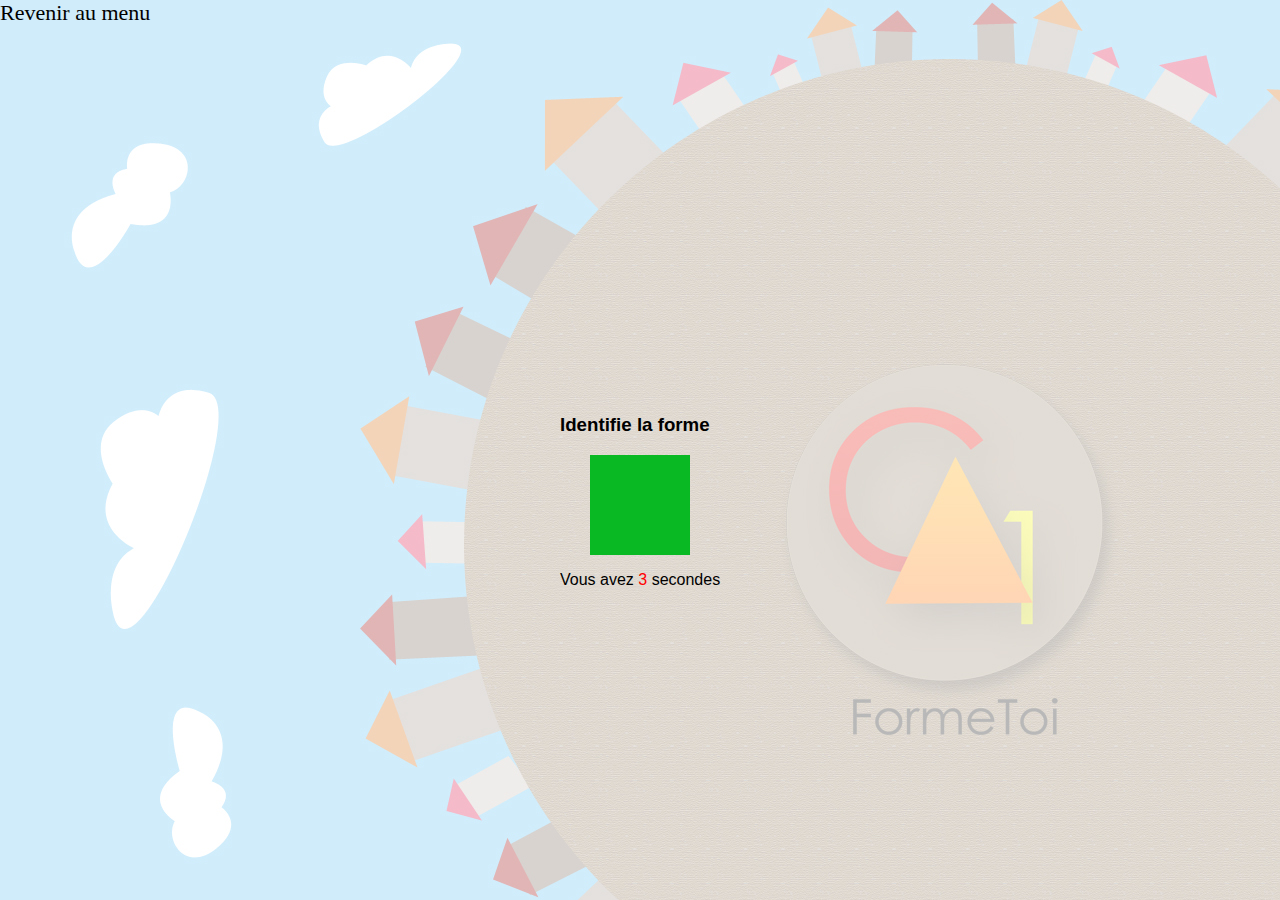
<file: formetoi/index.html>
<!DOCTYPE html>
<html lang="fr">
  <head>
    <meta charset="utf-8">
    <title>FormeToi</title>
    <link rel="stylesheet" href="css/style.css">
    <script language="JavaScript" src="js/jQuery2.js"></script>
    <script language="JavaScript" src="js/jquery-1.8.3.js"></script>
    <script language="JavaScript" src="js/jquery-ui.js"></script>
    <script language="JavaScript" src="js/jquery-ui-touch.js"></script>
    <script language="JavaScript" src="js/drag.js"></script>
    <script language="JavaScript" src="js/script.js"></script>
    <script type="text/javascript">
    </script>
  </head>
  <body>
    
<a href="../quete/index.html" id="menu">Revenir au menu</a>
<div class="etape1">
<div class="forme">
<h3>Identifie la forme</h3>
</div>
<div class="chrono">
</div>
</div>

<div class="etape2">
  
</div>
<img id="maitrise" src="img/badgeBoisForme.png"/>
<div class="drop">
  <p>Glisse les formes dans ce cercle !</p>
</div>

  </body>
</html>
</file>
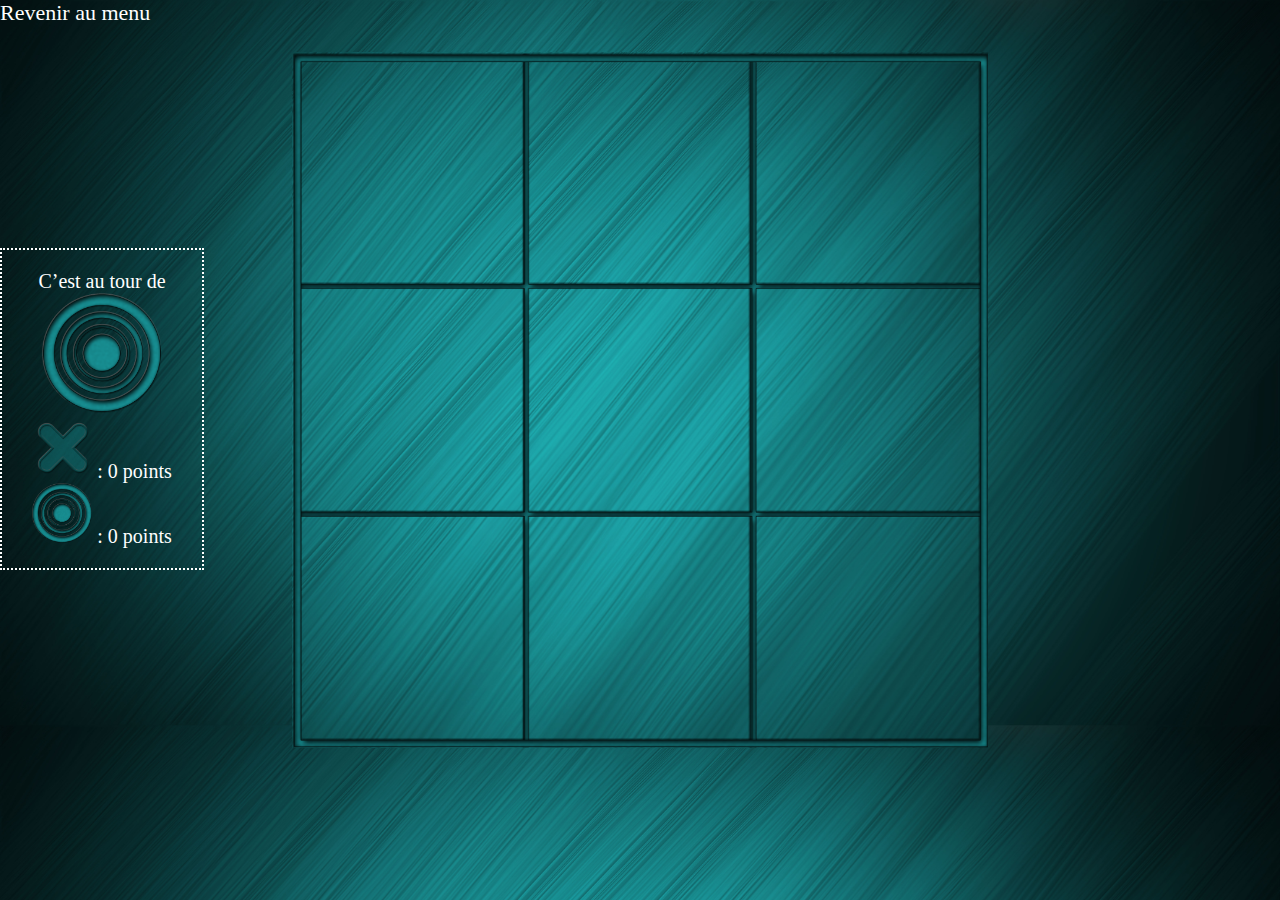
<file: morpion/index.html>
<!DOCTYPE html PUBLIC "-//W3C//DTD XHTML 1.1//EN"
      "http://www.w3.org/TR/xhtml11/DTD/xhtml11.dtd">
<html xmlns="http://www.w3.org/1999/xhtml">
	<head>

		  <meta http-equiv="content-type" content="text/html; charset=UTF-8" />
		  <meta name="author" content="Morpion" />
		  <meta name="description" content="Morpion" />
		<script language="JavaScript" type="text/javascript" src="jquery.js"></script>
		<script language="JavaScript" type="text/javascript" src="jquery-fade.js"></script>
    	<script language="JavaScript" src="jquery-1.8.3.js"></script>
    	<script language="JavaScript" src="jquery-ui.js"></script>
		<script language="JavaScript" src="ctrlMorpion.js" type="text/javascript"></script>
		<script language="JavaScript" src="viewMorpion.js" type="text/javascript"></script>
		<script language="JavaScript" src="Morpion.js" type="text/javascript"></script>
		
		<link rel="stylesheet" type="text/css" href="style.css"/>
		<title>ITAC Morpion</title>
	</head>
	<body>
		<a href="../Interface/index.html" id="menu">Revenir au menu</a>
		<table>
			<tr>
				<td id="lgn0col0" onclick="ctrl_morpion(0,0,tt_morpion);" background="images/1.jpg" class="animated" class="fadeOut"></td>
				<td id="lgn0col1" onclick="ctrl_morpion(0,1,tt_morpion);" background="images/2.jpg" class="animated" class="fadeOut"></td>
				<td id="lgn0col2" onclick="ctrl_morpion(0,2,tt_morpion);" background="images/3.jpg" class="animated" class="fadeOut"></td>
			</tr>
			<tr>
				<td id="lgn1col0" onclick="ctrl_morpion(1,0,tt_morpion);" background="images/4.jpg" class="animated" class="fadeOut"></td>
				<td id="lgn1col1" onclick="ctrl_morpion(1,1,tt_morpion);" background="images/5.jpg" class="animated" class="fadeOut"></td>
				<td id="lgn1col2" onclick="ctrl_morpion(1,2,tt_morpion);" background="images/6.jpg" class="animated" class="fadeOut"></td>
			</tr>
			<tr>
				<td id="lgn2col0" onclick="ctrl_morpion(2,0,tt_morpion);" background="images/7.jpg" class="animated" class="fadeOut"></td>
				<td id="lgn2col1" onclick="ctrl_morpion(2,1,tt_morpion);" background="images/8.jpg" class="animated" class="fadeOut"></td>
				<td id="lgn2col2" onclick="ctrl_morpion(2,2,tt_morpion);" background="images/9.jpg" class="animated" class="fadeOut"></td>
			</tr>
		</table>
		<div id="info">
			<p><center>
				C&rsquo;est au tour de <span id="joueur"> <img src="rond.png" width="60%" /> </span><br />
				<img src="croix.png" width="30%" /> : <span id="scorecroix"> 0 </span> points <br />
				<img src="rond.png" width="30%" /> : <span id="scorerond"> 0</span> points
			</p></center>
		</div>
		<div class="clr"></div>
		<div id="gain"></div> 
	</body>
</html>
</file>
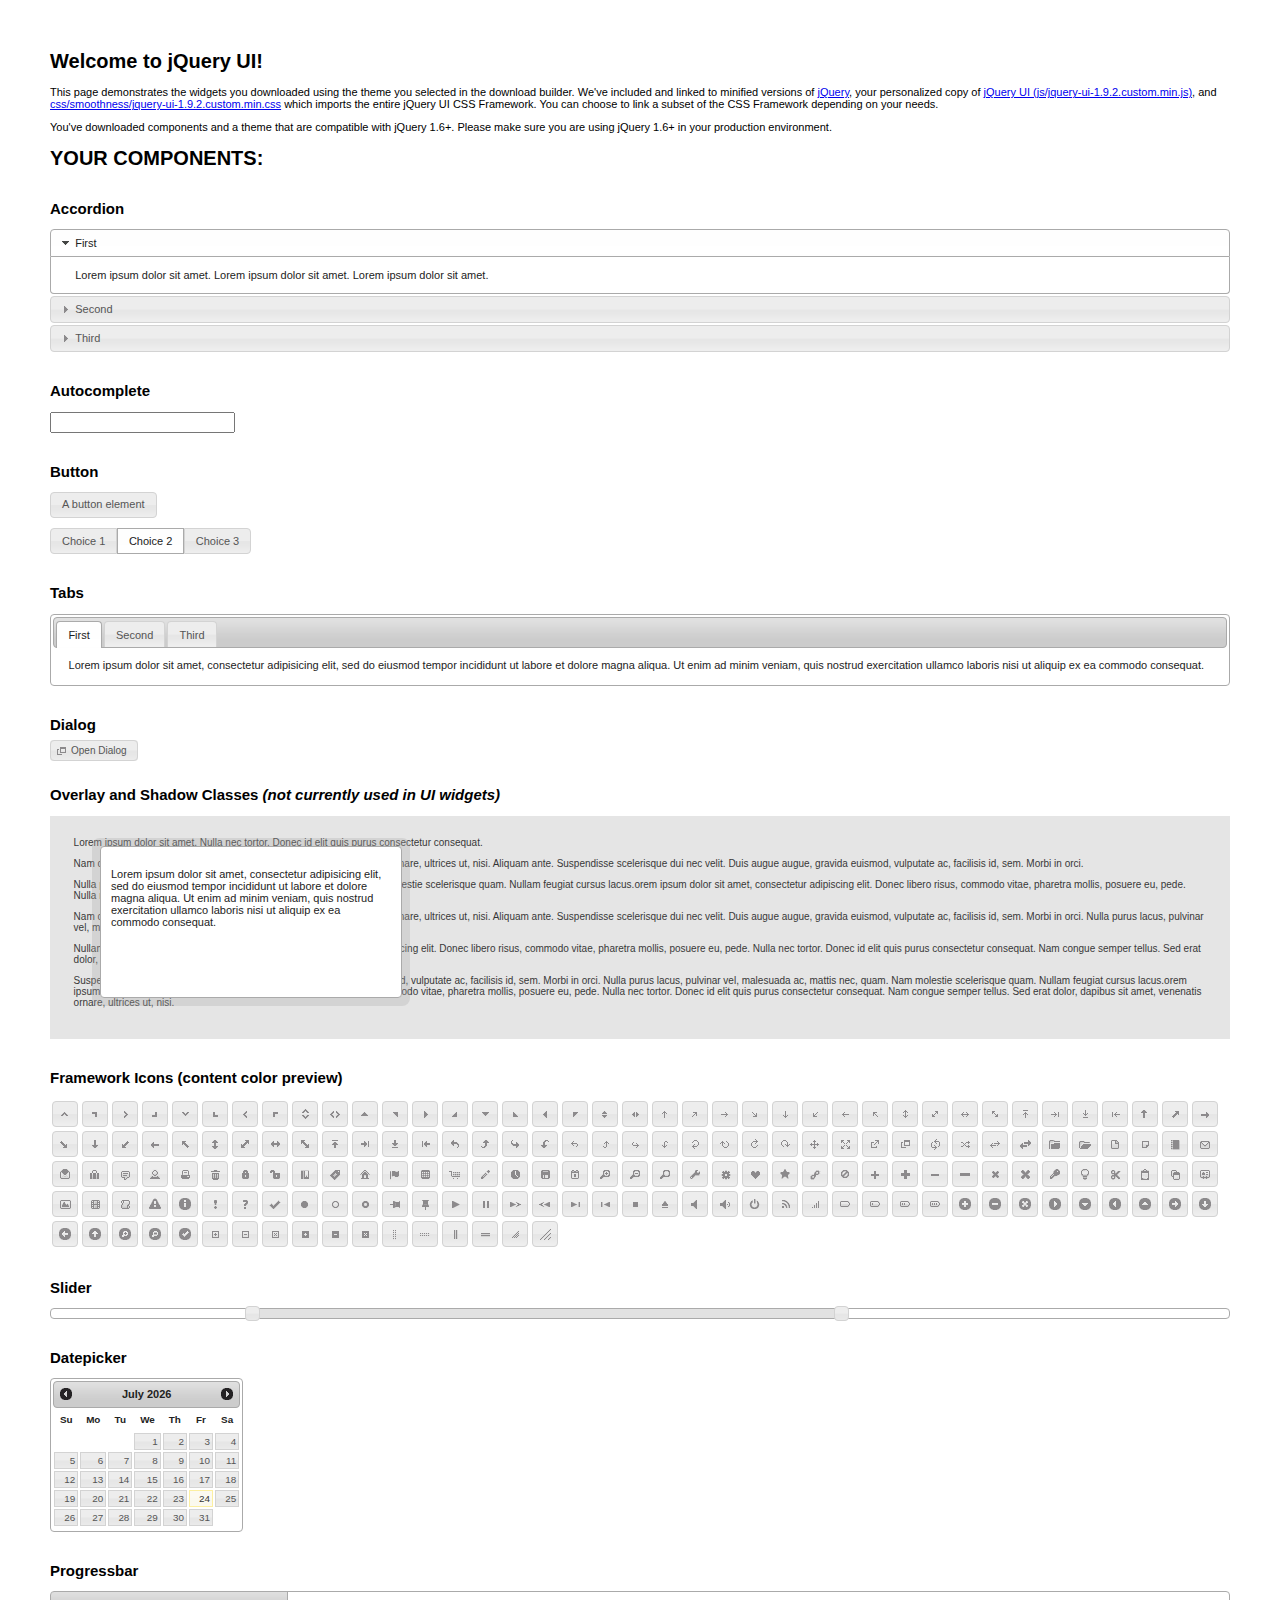
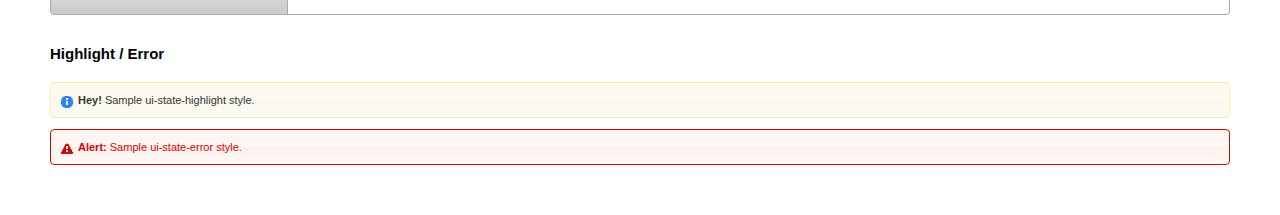
<file: Cartes/jQueryUI/index.html>
<!doctype html>
<html lang="us">
<head>
	<meta charset="utf-8">
	<title>jQuery UI Example Page</title>
	<link href="css/smoothness/jquery-ui-1.9.2.custom.css" rel="stylesheet">
	<script src="js/jquery-1.8.3.js"></script>
	<script src="js/jquery-ui-1.9.2.custom.js"></script>
	<script>
	$(function() {
		
		$( "#accordion" ).accordion();
		

		
		var availableTags = [
			"ActionScript",
			"AppleScript",
			"Asp",
			"BASIC",
			"C",
			"C++",
			"Clojure",
			"COBOL",
			"ColdFusion",
			"Erlang",
			"Fortran",
			"Groovy",
			"Haskell",
			"Java",
			"JavaScript",
			"Lisp",
			"Perl",
			"PHP",
			"Python",
			"Ruby",
			"Scala",
			"Scheme"
		];
		$( "#autocomplete" ).autocomplete({
			source: availableTags
		});
		

		
		$( "#button" ).button();
		$( "#radioset" ).buttonset();
		

		
		$( "#tabs" ).tabs();
		

		
		$( "#dialog" ).dialog({
			autoOpen: false,
			width: 400,
			buttons: [
				{
					text: "Ok",
					click: function() {
						$( this ).dialog( "close" );
					}
				},
				{
					text: "Cancel",
					click: function() {
						$( this ).dialog( "close" );
					}
				}
			]
		});

		// Link to open the dialog
		$( "#dialog-link" ).click(function( event ) {
			$( "#dialog" ).dialog( "open" );
			event.preventDefault();
		});
		

		
		$( "#datepicker" ).datepicker({
			inline: true
		});
		

		
		$( "#slider" ).slider({
			range: true,
			values: [ 17, 67 ]
		});
		

		
		$( "#progressbar" ).progressbar({
			value: 20
		});
		

		// Hover states on the static widgets
		$( "#dialog-link, #icons li" ).hover(
			function() {
				$( this ).addClass( "ui-state-hover" );
			},
			function() {
				$( this ).removeClass( "ui-state-hover" );
			}
		);
	});
	</script>
	<style>
	body{
		font: 62.5% "Trebuchet MS", sans-serif;
		margin: 50px;
	}
	.demoHeaders {
		margin-top: 2em;
	}
	#dialog-link {
		padding: .4em 1em .4em 20px;
		text-decoration: none;
		position: relative;
	}
	#dialog-link span.ui-icon {
		margin: 0 5px 0 0;
		position: absolute;
		left: .2em;
		top: 50%;
		margin-top: -8px;
	}
	#icons {
		margin: 0;
		padding: 0;
	}
	#icons li {
		margin: 2px;
		position: relative;
		padding: 4px 0;
		cursor: pointer;
		float: left;
		list-style: none;
	}
	#icons span.ui-icon {
		float: left;
		margin: 0 4px;
	}
	</style>
</head>
<body>

<h1>Welcome to jQuery UI!</h1>

<div class="ui-widget">
	<p>This page demonstrates the widgets you downloaded using the theme you selected in the download builder. We've included and linked to minified versions of <a href="js/jquery-1.8.3.js">jQuery</a>, your personalized copy of <a href="js/jquery-ui-1.9.2.custom.min.js">jQuery UI (js/jquery-ui-1.9.2.custom.min.js)</a>, and <a href="css/smoothness/jquery-ui-1.9.2.custom.min.css">css/smoothness/jquery-ui-1.9.2.custom.min.css</a> which imports the entire jQuery UI CSS Framework. You can choose to link a subset of the CSS Framework depending on your needs. </p>
	<p>You've downloaded components and a theme that are compatible with jQuery 1.6+. Please make sure you are using jQuery 1.6+ in your production environment.</p>
</div>

<h1>YOUR COMPONENTS:</h1>


<!-- Accordion -->
<h2 class="demoHeaders">Accordion</h2>
<div id="accordion">
	<h3>First</h3>
	<div>Lorem ipsum dolor sit amet. Lorem ipsum dolor sit amet. Lorem ipsum dolor sit amet.</div>
	<h3>Second</h3>
	<div>Phasellus mattis tincidunt nibh.</div>
	<h3>Third</h3>
	<div>Nam dui erat, auctor a, dignissim quis.</div>
</div>



<!-- Autocomplete -->
<h2 class="demoHeaders">Autocomplete</h2>
<div>
	<input id="autocomplete" title="type &quot;a&quot;">
</div>



<!-- Button -->
<h2 class="demoHeaders">Button</h2>
<button id="button">A button element</button>
<form style="margin-top: 1em;">
	<div id="radioset">
		<input type="radio" id="radio1" name="radio"><label for="radio1">Choice 1</label>
		<input type="radio" id="radio2" name="radio" checked="checked"><label for="radio2">Choice 2</label>
		<input type="radio" id="radio3" name="radio"><label for="radio3">Choice 3</label>
	</div>
</form>



<!-- Tabs -->
<h2 class="demoHeaders">Tabs</h2>
<div id="tabs">
	<ul>
		<li><a href="#tabs-1">First</a></li>
		<li><a href="#tabs-2">Second</a></li>
		<li><a href="#tabs-3">Third</a></li>
	</ul>
	<div id="tabs-1">Lorem ipsum dolor sit amet, consectetur adipisicing elit, sed do eiusmod tempor incididunt ut labore et dolore magna aliqua. Ut enim ad minim veniam, quis nostrud exercitation ullamco laboris nisi ut aliquip ex ea commodo consequat.</div>
	<div id="tabs-2">Phasellus mattis tincidunt nibh. Cras orci urna, blandit id, pretium vel, aliquet ornare, felis. Maecenas scelerisque sem non nisl. Fusce sed lorem in enim dictum bibendum.</div>
	<div id="tabs-3">Nam dui erat, auctor a, dignissim quis, sollicitudin eu, felis. Pellentesque nisi urna, interdum eget, sagittis et, consequat vestibulum, lacus. Mauris porttitor ullamcorper augue.</div>
</div>



<!-- Dialog NOTE: Dialog is not generated by UI in this demo so it can be visually styled in themeroller-->
<h2 class="demoHeaders">Dialog</h2>
<p><a href="#" id="dialog-link" class="ui-state-default ui-corner-all"><span class="ui-icon ui-icon-newwin"></span>Open Dialog</a></p>

<h2 class="demoHeaders">Overlay and Shadow Classes <em>(not currently used in UI widgets)</em></h2>
<div style="position: relative; width: 96%; height: 200px; padding:1% 2%; overflow:hidden;" class="fakewindowcontain">
	<p>Lorem ipsum dolor sit amet,  Nulla nec tortor. Donec id elit quis purus consectetur consequat. </p><p>Nam congue semper tellus. Sed erat dolor, dapibus sit amet, venenatis ornare, ultrices ut, nisi. Aliquam ante. Suspendisse scelerisque dui nec velit. Duis augue augue, gravida euismod, vulputate ac, facilisis id, sem. Morbi in orci. </p><p>Nulla purus lacus, pulvinar vel, malesuada ac, mattis nec, quam. Nam molestie scelerisque quam. Nullam feugiat cursus lacus.orem ipsum dolor sit amet, consectetur adipiscing elit. Donec libero risus, commodo vitae, pharetra mollis, posuere eu, pede. Nulla nec tortor. Donec id elit quis purus consectetur consequat. </p><p>Nam congue semper tellus. Sed erat dolor, dapibus sit amet, venenatis ornare, ultrices ut, nisi. Aliquam ante. Suspendisse scelerisque dui nec velit. Duis augue augue, gravida euismod, vulputate ac, facilisis id, sem. Morbi in orci. Nulla purus lacus, pulvinar vel, malesuada ac, mattis nec, quam. Nam molestie scelerisque quam. </p><p>Nullam feugiat cursus lacus.orem ipsum dolor sit amet, consectetur adipiscing elit. Donec libero risus, commodo vitae, pharetra mollis, posuere eu, pede. Nulla nec tortor. Donec id elit quis purus consectetur consequat. Nam congue semper tellus. Sed erat dolor, dapibus sit amet, venenatis ornare, ultrices ut, nisi. Aliquam ante. </p><p>Suspendisse scelerisque dui nec velit. Duis augue augue, gravida euismod, vulputate ac, facilisis id, sem. Morbi in orci. Nulla purus lacus, pulvinar vel, malesuada ac, mattis nec, quam. Nam molestie scelerisque quam. Nullam feugiat cursus lacus.orem ipsum dolor sit amet, consectetur adipiscing elit. Donec libero risus, commodo vitae, pharetra mollis, posuere eu, pede. Nulla nec tortor. Donec id elit quis purus consectetur consequat. Nam congue semper tellus. Sed erat dolor, dapibus sit amet, venenatis ornare, ultrices ut, nisi. </p>

	<!-- ui-dialog -->
	<div class="ui-overlay"><div class="ui-widget-overlay"></div><div class="ui-widget-shadow ui-corner-all" style="width: 302px; height: 152px; position: absolute; left: 50px; top: 30px;"></div></div>
	<div style="position: absolute; width: 280px; height: 130px;left: 50px; top: 30px; padding: 10px;" class="ui-widget ui-widget-content ui-corner-all">
		<div class="ui-dialog-content ui-widget-content" style="background: none; border: 0;">
			<p>Lorem ipsum dolor sit amet, consectetur adipisicing elit, sed do eiusmod tempor incididunt ut labore et dolore magna aliqua. Ut enim ad minim veniam, quis nostrud exercitation ullamco laboris nisi ut aliquip ex ea commodo consequat.</p>
		</div>
	</div>

</div>

<!-- ui-dialog -->
<div id="dialog" title="Dialog Title">
	<p>Lorem ipsum dolor sit amet, consectetur adipisicing elit, sed do eiusmod tempor incididunt ut labore et dolore magna aliqua. Ut enim ad minim veniam, quis nostrud exercitation ullamco laboris nisi ut aliquip ex ea commodo consequat.</p>
</div>



<h2 class="demoHeaders">Framework Icons (content color preview)</h2>
<ul id="icons" class="ui-widget ui-helper-clearfix">
	<li class="ui-state-default ui-corner-all" title=".ui-icon-carat-1-n"><span class="ui-icon ui-icon-carat-1-n"></span></li>
	<li class="ui-state-default ui-corner-all" title=".ui-icon-carat-1-ne"><span class="ui-icon ui-icon-carat-1-ne"></span></li>
	<li class="ui-state-default ui-corner-all" title=".ui-icon-carat-1-e"><span class="ui-icon ui-icon-carat-1-e"></span></li>
	<li class="ui-state-default ui-corner-all" title=".ui-icon-carat-1-se"><span class="ui-icon ui-icon-carat-1-se"></span></li>
	<li class="ui-state-default ui-corner-all" title=".ui-icon-carat-1-s"><span class="ui-icon ui-icon-carat-1-s"></span></li>
	<li class="ui-state-default ui-corner-all" title=".ui-icon-carat-1-sw"><span class="ui-icon ui-icon-carat-1-sw"></span></li>
	<li class="ui-state-default ui-corner-all" title=".ui-icon-carat-1-w"><span class="ui-icon ui-icon-carat-1-w"></span></li>
	<li class="ui-state-default ui-corner-all" title=".ui-icon-carat-1-nw"><span class="ui-icon ui-icon-carat-1-nw"></span></li>
	<li class="ui-state-default ui-corner-all" title=".ui-icon-carat-2-n-s"><span class="ui-icon ui-icon-carat-2-n-s"></span></li>
	<li class="ui-state-default ui-corner-all" title=".ui-icon-carat-2-e-w"><span class="ui-icon ui-icon-carat-2-e-w"></span></li>
	<li class="ui-state-default ui-corner-all" title=".ui-icon-triangle-1-n"><span class="ui-icon ui-icon-triangle-1-n"></span></li>
	<li class="ui-state-default ui-corner-all" title=".ui-icon-triangle-1-ne"><span class="ui-icon ui-icon-triangle-1-ne"></span></li>
	<li class="ui-state-default ui-corner-all" title=".ui-icon-triangle-1-e"><span class="ui-icon ui-icon-triangle-1-e"></span></li>
	<li class="ui-state-default ui-corner-all" title=".ui-icon-triangle-1-se"><span class="ui-icon ui-icon-triangle-1-se"></span></li>
	<li class="ui-state-default ui-corner-all" title=".ui-icon-triangle-1-s"><span class="ui-icon ui-icon-triangle-1-s"></span></li>
	<li class="ui-state-default ui-corner-all" title=".ui-icon-triangle-1-sw"><span class="ui-icon ui-icon-triangle-1-sw"></span></li>
	<li class="ui-state-default ui-corner-all" title=".ui-icon-triangle-1-w"><span class="ui-icon ui-icon-triangle-1-w"></span></li>
	<li class="ui-state-default ui-corner-all" title=".ui-icon-triangle-1-nw"><span class="ui-icon ui-icon-triangle-1-nw"></span></li>
	<li class="ui-state-default ui-corner-all" title=".ui-icon-triangle-2-n-s"><span class="ui-icon ui-icon-triangle-2-n-s"></span></li>
	<li class="ui-state-default ui-corner-all" title=".ui-icon-triangle-2-e-w"><span class="ui-icon ui-icon-triangle-2-e-w"></span></li>
	<li class="ui-state-default ui-corner-all" title=".ui-icon-arrow-1-n"><span class="ui-icon ui-icon-arrow-1-n"></span></li>
	<li class="ui-state-default ui-corner-all" title=".ui-icon-arrow-1-ne"><span class="ui-icon ui-icon-arrow-1-ne"></span></li>
	<li class="ui-state-default ui-corner-all" title=".ui-icon-arrow-1-e"><span class="ui-icon ui-icon-arrow-1-e"></span></li>
	<li class="ui-state-default ui-corner-all" title=".ui-icon-arrow-1-se"><span class="ui-icon ui-icon-arrow-1-se"></span></li>
	<li class="ui-state-default ui-corner-all" title=".ui-icon-arrow-1-s"><span class="ui-icon ui-icon-arrow-1-s"></span></li>
	<li class="ui-state-default ui-corner-all" title=".ui-icon-arrow-1-sw"><span class="ui-icon ui-icon-arrow-1-sw"></span></li>
	<li class="ui-state-default ui-corner-all" title=".ui-icon-arrow-1-w"><span class="ui-icon ui-icon-arrow-1-w"></span></li>
	<li class="ui-state-default ui-corner-all" title=".ui-icon-arrow-1-nw"><span class="ui-icon ui-icon-arrow-1-nw"></span></li>
	<li class="ui-state-default ui-corner-all" title=".ui-icon-arrow-2-n-s"><span class="ui-icon ui-icon-arrow-2-n-s"></span></li>
	<li class="ui-state-default ui-corner-all" title=".ui-icon-arrow-2-ne-sw"><span class="ui-icon ui-icon-arrow-2-ne-sw"></span></li>
	<li class="ui-state-default ui-corner-all" title=".ui-icon-arrow-2-e-w"><span class="ui-icon ui-icon-arrow-2-e-w"></span></li>
	<li class="ui-state-default ui-corner-all" title=".ui-icon-arrow-2-se-nw"><span class="ui-icon ui-icon-arrow-2-se-nw"></span></li>
	<li class="ui-state-default ui-corner-all" title=".ui-icon-arrowstop-1-n"><span class="ui-icon ui-icon-arrowstop-1-n"></span></li>
	<li class="ui-state-default ui-corner-all" title=".ui-icon-arrowstop-1-e"><span class="ui-icon ui-icon-arrowstop-1-e"></span></li>
	<li class="ui-state-default ui-corner-all" title=".ui-icon-arrowstop-1-s"><span class="ui-icon ui-icon-arrowstop-1-s"></span></li>
	<li class="ui-state-default ui-corner-all" title=".ui-icon-arrowstop-1-w"><span class="ui-icon ui-icon-arrowstop-1-w"></span></li>
	<li class="ui-state-default ui-corner-all" title=".ui-icon-arrowthick-1-n"><span class="ui-icon ui-icon-arrowthick-1-n"></span></li>
	<li class="ui-state-default ui-corner-all" title=".ui-icon-arrowthick-1-ne"><span class="ui-icon ui-icon-arrowthick-1-ne"></span></li>
	<li class="ui-state-default ui-corner-all" title=".ui-icon-arrowthick-1-e"><span class="ui-icon ui-icon-arrowthick-1-e"></span></li>
	<li class="ui-state-default ui-corner-all" title=".ui-icon-arrowthick-1-se"><span class="ui-icon ui-icon-arrowthick-1-se"></span></li>
	<li class="ui-state-default ui-corner-all" title=".ui-icon-arrowthick-1-s"><span class="ui-icon ui-icon-arrowthick-1-s"></span></li>
	<li class="ui-state-default ui-corner-all" title=".ui-icon-arrowthick-1-sw"><span class="ui-icon ui-icon-arrowthick-1-sw"></span></li>
	<li class="ui-state-default ui-corner-all" title=".ui-icon-arrowthick-1-w"><span class="ui-icon ui-icon-arrowthick-1-w"></span></li>
	<li class="ui-state-default ui-corner-all" title=".ui-icon-arrowthick-1-nw"><span class="ui-icon ui-icon-arrowthick-1-nw"></span></li>
	<li class="ui-state-default ui-corner-all" title=".ui-icon-arrowthick-2-n-s"><span class="ui-icon ui-icon-arrowthick-2-n-s"></span></li>
	<li class="ui-state-default ui-corner-all" title=".ui-icon-arrowthick-2-ne-sw"><span class="ui-icon ui-icon-arrowthick-2-ne-sw"></span></li>
	<li class="ui-state-default ui-corner-all" title=".ui-icon-arrowthick-2-e-w"><span class="ui-icon ui-icon-arrowthick-2-e-w"></span></li>
	<li class="ui-state-default ui-corner-all" title=".ui-icon-arrowthick-2-se-nw"><span class="ui-icon ui-icon-arrowthick-2-se-nw"></span></li>
	<li class="ui-state-default ui-corner-all" title=".ui-icon-arrowthickstop-1-n"><span class="ui-icon ui-icon-arrowthickstop-1-n"></span></li>
	<li class="ui-state-default ui-corner-all" title=".ui-icon-arrowthickstop-1-e"><span class="ui-icon ui-icon-arrowthickstop-1-e"></span></li>
	<li class="ui-state-default ui-corner-all" title=".ui-icon-arrowthickstop-1-s"><span class="ui-icon ui-icon-arrowthickstop-1-s"></span></li>
	<li class="ui-state-default ui-corner-all" title=".ui-icon-arrowthickstop-1-w"><span class="ui-icon ui-icon-arrowthickstop-1-w"></span></li>
	<li class="ui-state-default ui-corner-all" title=".ui-icon-arrowreturnthick-1-w"><span class="ui-icon ui-icon-arrowreturnthick-1-w"></span></li>
	<li class="ui-state-default ui-corner-all" title=".ui-icon-arrowreturnthick-1-n"><span class="ui-icon ui-icon-arrowreturnthick-1-n"></span></li>
	<li class="ui-state-default ui-corner-all" title=".ui-icon-arrowreturnthick-1-e"><span class="ui-icon ui-icon-arrowreturnthick-1-e"></span></li>
	<li class="ui-state-default ui-corner-all" title=".ui-icon-arrowreturnthick-1-s"><span class="ui-icon ui-icon-arrowreturnthick-1-s"></span></li>
	<li class="ui-state-default ui-corner-all" title=".ui-icon-arrowreturn-1-w"><span class="ui-icon ui-icon-arrowreturn-1-w"></span></li>
	<li class="ui-state-default ui-corner-all" title=".ui-icon-arrowreturn-1-n"><span class="ui-icon ui-icon-arrowreturn-1-n"></span></li>
	<li class="ui-state-default ui-corner-all" title=".ui-icon-arrowreturn-1-e"><span class="ui-icon ui-icon-arrowreturn-1-e"></span></li>
	<li class="ui-state-default ui-corner-all" title=".ui-icon-arrowreturn-1-s"><span class="ui-icon ui-icon-arrowreturn-1-s"></span></li>
	<li class="ui-state-default ui-corner-all" title=".ui-icon-arrowrefresh-1-w"><span class="ui-icon ui-icon-arrowrefresh-1-w"></span></li>
	<li class="ui-state-default ui-corner-all" title=".ui-icon-arrowrefresh-1-n"><span class="ui-icon ui-icon-arrowrefresh-1-n"></span></li>
	<li class="ui-state-default ui-corner-all" title=".ui-icon-arrowrefresh-1-e"><span class="ui-icon ui-icon-arrowrefresh-1-e"></span></li>
	<li class="ui-state-default ui-corner-all" title=".ui-icon-arrowrefresh-1-s"><span class="ui-icon ui-icon-arrowrefresh-1-s"></span></li>
	<li class="ui-state-default ui-corner-all" title=".ui-icon-arrow-4"><span class="ui-icon ui-icon-arrow-4"></span></li>
	<li class="ui-state-default ui-corner-all" title=".ui-icon-arrow-4-diag"><span class="ui-icon ui-icon-arrow-4-diag"></span></li>
	<li class="ui-state-default ui-corner-all" title=".ui-icon-extlink"><span class="ui-icon ui-icon-extlink"></span></li>
	<li class="ui-state-default ui-corner-all" title=".ui-icon-newwin"><span class="ui-icon ui-icon-newwin"></span></li>
	<li class="ui-state-default ui-corner-all" title=".ui-icon-refresh"><span class="ui-icon ui-icon-refresh"></span></li>
	<li class="ui-state-default ui-corner-all" title=".ui-icon-shuffle"><span class="ui-icon ui-icon-shuffle"></span></li>
	<li class="ui-state-default ui-corner-all" title=".ui-icon-transfer-e-w"><span class="ui-icon ui-icon-transfer-e-w"></span></li>
	<li class="ui-state-default ui-corner-all" title=".ui-icon-transferthick-e-w"><span class="ui-icon ui-icon-transferthick-e-w"></span></li>
	<li class="ui-state-default ui-corner-all" title=".ui-icon-folder-collapsed"><span class="ui-icon ui-icon-folder-collapsed"></span></li>
	<li class="ui-state-default ui-corner-all" title=".ui-icon-folder-open"><span class="ui-icon ui-icon-folder-open"></span></li>
	<li class="ui-state-default ui-corner-all" title=".ui-icon-document"><span class="ui-icon ui-icon-document"></span></li>
	<li class="ui-state-default ui-corner-all" title=".ui-icon-document-b"><span class="ui-icon ui-icon-document-b"></span></li>
	<li class="ui-state-default ui-corner-all" title=".ui-icon-note"><span class="ui-icon ui-icon-note"></span></li>
	<li class="ui-state-default ui-corner-all" title=".ui-icon-mail-closed"><span class="ui-icon ui-icon-mail-closed"></span></li>
	<li class="ui-state-default ui-corner-all" title=".ui-icon-mail-open"><span class="ui-icon ui-icon-mail-open"></span></li>
	<li class="ui-state-default ui-corner-all" title=".ui-icon-suitcase"><span class="ui-icon ui-icon-suitcase"></span></li>
	<li class="ui-state-default ui-corner-all" title=".ui-icon-comment"><span class="ui-icon ui-icon-comment"></span></li>
	<li class="ui-state-default ui-corner-all" title=".ui-icon-person"><span class="ui-icon ui-icon-person"></span></li>
	<li class="ui-state-default ui-corner-all" title=".ui-icon-print"><span class="ui-icon ui-icon-print"></span></li>
	<li class="ui-state-default ui-corner-all" title=".ui-icon-trash"><span class="ui-icon ui-icon-trash"></span></li>
	<li class="ui-state-default ui-corner-all" title=".ui-icon-locked"><span class="ui-icon ui-icon-locked"></span></li>
	<li class="ui-state-default ui-corner-all" title=".ui-icon-unlocked"><span class="ui-icon ui-icon-unlocked"></span></li>
	<li class="ui-state-default ui-corner-all" title=".ui-icon-bookmark"><span class="ui-icon ui-icon-bookmark"></span></li>
	<li class="ui-state-default ui-corner-all" title=".ui-icon-tag"><span class="ui-icon ui-icon-tag"></span></li>
	<li class="ui-state-default ui-corner-all" title=".ui-icon-home"><span class="ui-icon ui-icon-home"></span></li>
	<li class="ui-state-default ui-corner-all" title=".ui-icon-flag"><span class="ui-icon ui-icon-flag"></span></li>
	<li class="ui-state-default ui-corner-all" title=".ui-icon-calculator"><span class="ui-icon ui-icon-calculator"></span></li>
	<li class="ui-state-default ui-corner-all" title=".ui-icon-cart"><span class="ui-icon ui-icon-cart"></span></li>
	<li class="ui-state-default ui-corner-all" title=".ui-icon-pencil"><span class="ui-icon ui-icon-pencil"></span></li>
	<li class="ui-state-default ui-corner-all" title=".ui-icon-clock"><span class="ui-icon ui-icon-clock"></span></li>
	<li class="ui-state-default ui-corner-all" title=".ui-icon-disk"><span class="ui-icon ui-icon-disk"></span></li>
	<li class="ui-state-default ui-corner-all" title=".ui-icon-calendar"><span class="ui-icon ui-icon-calendar"></span></li>
	<li class="ui-state-default ui-corner-all" title=".ui-icon-zoomin"><span class="ui-icon ui-icon-zoomin"></span></li>
	<li class="ui-state-default ui-corner-all" title=".ui-icon-zoomout"><span class="ui-icon ui-icon-zoomout"></span></li>
	<li class="ui-state-default ui-corner-all" title=".ui-icon-search"><span class="ui-icon ui-icon-search"></span></li>
	<li class="ui-state-default ui-corner-all" title=".ui-icon-wrench"><span class="ui-icon ui-icon-wrench"></span></li>
	<li class="ui-state-default ui-corner-all" title=".ui-icon-gear"><span class="ui-icon ui-icon-gear"></span></li>
	<li class="ui-state-default ui-corner-all" title=".ui-icon-heart"><span class="ui-icon ui-icon-heart"></span></li>
	<li class="ui-state-default ui-corner-all" title=".ui-icon-star"><span class="ui-icon ui-icon-star"></span></li>
	<li class="ui-state-default ui-corner-all" title=".ui-icon-link"><span class="ui-icon ui-icon-link"></span></li>
	<li class="ui-state-default ui-corner-all" title=".ui-icon-cancel"><span class="ui-icon ui-icon-cancel"></span></li>
	<li class="ui-state-default ui-corner-all" title=".ui-icon-plus"><span class="ui-icon ui-icon-plus"></span></li>
	<li class="ui-state-default ui-corner-all" title=".ui-icon-plusthick"><span class="ui-icon ui-icon-plusthick"></span></li>
	<li class="ui-state-default ui-corner-all" title=".ui-icon-minus"><span class="ui-icon ui-icon-minus"></span></li>
	<li class="ui-state-default ui-corner-all" title=".ui-icon-minusthick"><span class="ui-icon ui-icon-minusthick"></span></li>
	<li class="ui-state-default ui-corner-all" title=".ui-icon-close"><span class="ui-icon ui-icon-close"></span></li>
	<li class="ui-state-default ui-corner-all" title=".ui-icon-closethick"><span class="ui-icon ui-icon-closethick"></span></li>
	<li class="ui-state-default ui-corner-all" title=".ui-icon-key"><span class="ui-icon ui-icon-key"></span></li>
	<li class="ui-state-default ui-corner-all" title=".ui-icon-lightbulb"><span class="ui-icon ui-icon-lightbulb"></span></li>
	<li class="ui-state-default ui-corner-all" title=".ui-icon-scissors"><span class="ui-icon ui-icon-scissors"></span></li>
	<li class="ui-state-default ui-corner-all" title=".ui-icon-clipboard"><span class="ui-icon ui-icon-clipboard"></span></li>
	<li class="ui-state-default ui-corner-all" title=".ui-icon-copy"><span class="ui-icon ui-icon-copy"></span></li>
	<li class="ui-state-default ui-corner-all" title=".ui-icon-contact"><span class="ui-icon ui-icon-contact"></span></li>
	<li class="ui-state-default ui-corner-all" title=".ui-icon-image"><span class="ui-icon ui-icon-image"></span></li>
	<li class="ui-state-default ui-corner-all" title=".ui-icon-video"><span class="ui-icon ui-icon-video"></span></li>
	<li class="ui-state-default ui-corner-all" title=".ui-icon-script"><span class="ui-icon ui-icon-script"></span></li>
	<li class="ui-state-default ui-corner-all" title=".ui-icon-alert"><span class="ui-icon ui-icon-alert"></span></li>
	<li class="ui-state-default ui-corner-all" title=".ui-icon-info"><span class="ui-icon ui-icon-info"></span></li>
	<li class="ui-state-default ui-corner-all" title=".ui-icon-notice"><span class="ui-icon ui-icon-notice"></span></li>
	<li class="ui-state-default ui-corner-all" title=".ui-icon-help"><span class="ui-icon ui-icon-help"></span></li>
	<li class="ui-state-default ui-corner-all" title=".ui-icon-check"><span class="ui-icon ui-icon-check"></span></li>
	<li class="ui-state-default ui-corner-all" title=".ui-icon-bullet"><span class="ui-icon ui-icon-bullet"></span></li>
	<li class="ui-state-default ui-corner-all" title=".ui-icon-radio-off"><span class="ui-icon ui-icon-radio-off"></span></li>
	<li class="ui-state-default ui-corner-all" title=".ui-icon-radio-on"><span class="ui-icon ui-icon-radio-on"></span></li>
	<li class="ui-state-default ui-corner-all" title=".ui-icon-pin-w"><span class="ui-icon ui-icon-pin-w"></span></li>
	<li class="ui-state-default ui-corner-all" title=".ui-icon-pin-s"><span class="ui-icon ui-icon-pin-s"></span></li>
	<li class="ui-state-default ui-corner-all" title=".ui-icon-play"><span class="ui-icon ui-icon-play"></span></li>
	<li class="ui-state-default ui-corner-all" title=".ui-icon-pause"><span class="ui-icon ui-icon-pause"></span></li>
	<li class="ui-state-default ui-corner-all" title=".ui-icon-seek-next"><span class="ui-icon ui-icon-seek-next"></span></li>
	<li class="ui-state-default ui-corner-all" title=".ui-icon-seek-prev"><span class="ui-icon ui-icon-seek-prev"></span></li>
	<li class="ui-state-default ui-corner-all" title=".ui-icon-seek-end"><span class="ui-icon ui-icon-seek-end"></span></li>
	<li class="ui-state-default ui-corner-all" title=".ui-icon-seek-first"><span class="ui-icon ui-icon-seek-first"></span></li>
	<li class="ui-state-default ui-corner-all" title=".ui-icon-stop"><span class="ui-icon ui-icon-stop"></span></li>
	<li class="ui-state-default ui-corner-all" title=".ui-icon-eject"><span class="ui-icon ui-icon-eject"></span></li>
	<li class="ui-state-default ui-corner-all" title=".ui-icon-volume-off"><span class="ui-icon ui-icon-volume-off"></span></li>
	<li class="ui-state-default ui-corner-all" title=".ui-icon-volume-on"><span class="ui-icon ui-icon-volume-on"></span></li>
	<li class="ui-state-default ui-corner-all" title=".ui-icon-power"><span class="ui-icon ui-icon-power"></span></li>
	<li class="ui-state-default ui-corner-all" title=".ui-icon-signal-diag"><span class="ui-icon ui-icon-signal-diag"></span></li>
	<li class="ui-state-default ui-corner-all" title=".ui-icon-signal"><span class="ui-icon ui-icon-signal"></span></li>
	<li class="ui-state-default ui-corner-all" title=".ui-icon-battery-0"><span class="ui-icon ui-icon-battery-0"></span></li>
	<li class="ui-state-default ui-corner-all" title=".ui-icon-battery-1"><span class="ui-icon ui-icon-battery-1"></span></li>
	<li class="ui-state-default ui-corner-all" title=".ui-icon-battery-2"><span class="ui-icon ui-icon-battery-2"></span></li>
	<li class="ui-state-default ui-corner-all" title=".ui-icon-battery-3"><span class="ui-icon ui-icon-battery-3"></span></li>
	<li class="ui-state-default ui-corner-all" title=".ui-icon-circle-plus"><span class="ui-icon ui-icon-circle-plus"></span></li>
	<li class="ui-state-default ui-corner-all" title=".ui-icon-circle-minus"><span class="ui-icon ui-icon-circle-minus"></span></li>
	<li class="ui-state-default ui-corner-all" title=".ui-icon-circle-close"><span class="ui-icon ui-icon-circle-close"></span></li>
	<li class="ui-state-default ui-corner-all" title=".ui-icon-circle-triangle-e"><span class="ui-icon ui-icon-circle-triangle-e"></span></li>
	<li class="ui-state-default ui-corner-all" title=".ui-icon-circle-triangle-s"><span class="ui-icon ui-icon-circle-triangle-s"></span></li>
	<li class="ui-state-default ui-corner-all" title=".ui-icon-circle-triangle-w"><span class="ui-icon ui-icon-circle-triangle-w"></span></li>
	<li class="ui-state-default ui-corner-all" title=".ui-icon-circle-triangle-n"><span class="ui-icon ui-icon-circle-triangle-n"></span></li>
	<li class="ui-state-default ui-corner-all" title=".ui-icon-circle-arrow-e"><span class="ui-icon ui-icon-circle-arrow-e"></span></li>
	<li class="ui-state-default ui-corner-all" title=".ui-icon-circle-arrow-s"><span class="ui-icon ui-icon-circle-arrow-s"></span></li>
	<li class="ui-state-default ui-corner-all" title=".ui-icon-circle-arrow-w"><span class="ui-icon ui-icon-circle-arrow-w"></span></li>
	<li class="ui-state-default ui-corner-all" title=".ui-icon-circle-arrow-n"><span class="ui-icon ui-icon-circle-arrow-n"></span></li>
	<li class="ui-state-default ui-corner-all" title=".ui-icon-circle-zoomin"><span class="ui-icon ui-icon-circle-zoomin"></span></li>
	<li class="ui-state-default ui-corner-all" title=".ui-icon-circle-zoomout"><span class="ui-icon ui-icon-circle-zoomout"></span></li>
	<li class="ui-state-default ui-corner-all" title=".ui-icon-circle-check"><span class="ui-icon ui-icon-circle-check"></span></li>
	<li class="ui-state-default ui-corner-all" title=".ui-icon-circlesmall-plus"><span class="ui-icon ui-icon-circlesmall-plus"></span></li>
	<li class="ui-state-default ui-corner-all" title=".ui-icon-circlesmall-minus"><span class="ui-icon ui-icon-circlesmall-minus"></span></li>
	<li class="ui-state-default ui-corner-all" title=".ui-icon-circlesmall-close"><span class="ui-icon ui-icon-circlesmall-close"></span></li>
	<li class="ui-state-default ui-corner-all" title=".ui-icon-squaresmall-plus"><span class="ui-icon ui-icon-squaresmall-plus"></span></li>
	<li class="ui-state-default ui-corner-all" title=".ui-icon-squaresmall-minus"><span class="ui-icon ui-icon-squaresmall-minus"></span></li>
	<li class="ui-state-default ui-corner-all" title=".ui-icon-squaresmall-close"><span class="ui-icon ui-icon-squaresmall-close"></span></li>
	<li class="ui-state-default ui-corner-all" title=".ui-icon-grip-dotted-vertical"><span class="ui-icon ui-icon-grip-dotted-vertical"></span></li>
	<li class="ui-state-default ui-corner-all" title=".ui-icon-grip-dotted-horizontal"><span class="ui-icon ui-icon-grip-dotted-horizontal"></span></li>
	<li class="ui-state-default ui-corner-all" title=".ui-icon-grip-solid-vertical"><span class="ui-icon ui-icon-grip-solid-vertical"></span></li>
	<li class="ui-state-default ui-corner-all" title=".ui-icon-grip-solid-horizontal"><span class="ui-icon ui-icon-grip-solid-horizontal"></span></li>
	<li class="ui-state-default ui-corner-all" title=".ui-icon-gripsmall-diagonal-se"><span class="ui-icon ui-icon-gripsmall-diagonal-se"></span></li>
	<li class="ui-state-default ui-corner-all" title=".ui-icon-grip-diagonal-se"><span class="ui-icon ui-icon-grip-diagonal-se"></span></li>
</ul>


<!-- Slider -->
<h2 class="demoHeaders">Slider</h2>
<div id="slider"></div>



<!-- Datepicker -->
<h2 class="demoHeaders">Datepicker</h2>
<div id="datepicker"></div>



<!-- Progressbar -->
<h2 class="demoHeaders">Progressbar</h2>
<div id="progressbar"></div>


<!-- Highlight / Error -->
<h2 class="demoHeaders">Highlight / Error</h2>
<div class="ui-widget">
	<div class="ui-state-highlight ui-corner-all" style="margin-top: 20px; padding: 0 .7em;">
		<p><span class="ui-icon ui-icon-info" style="float: left; margin-right: .3em;"></span>
		<strong>Hey!</strong> Sample ui-state-highlight style.</p>
	</div>
</div>
<br>
<div class="ui-widget">
	<div class="ui-state-error ui-corner-all" style="padding: 0 .7em;">
		<p><span class="ui-icon ui-icon-alert" style="float: left; margin-right: .3em;"></span>
		<strong>Alert:</strong> Sample ui-state-error style.</p>
	</div>
</div>

</body>
</html>
</file>
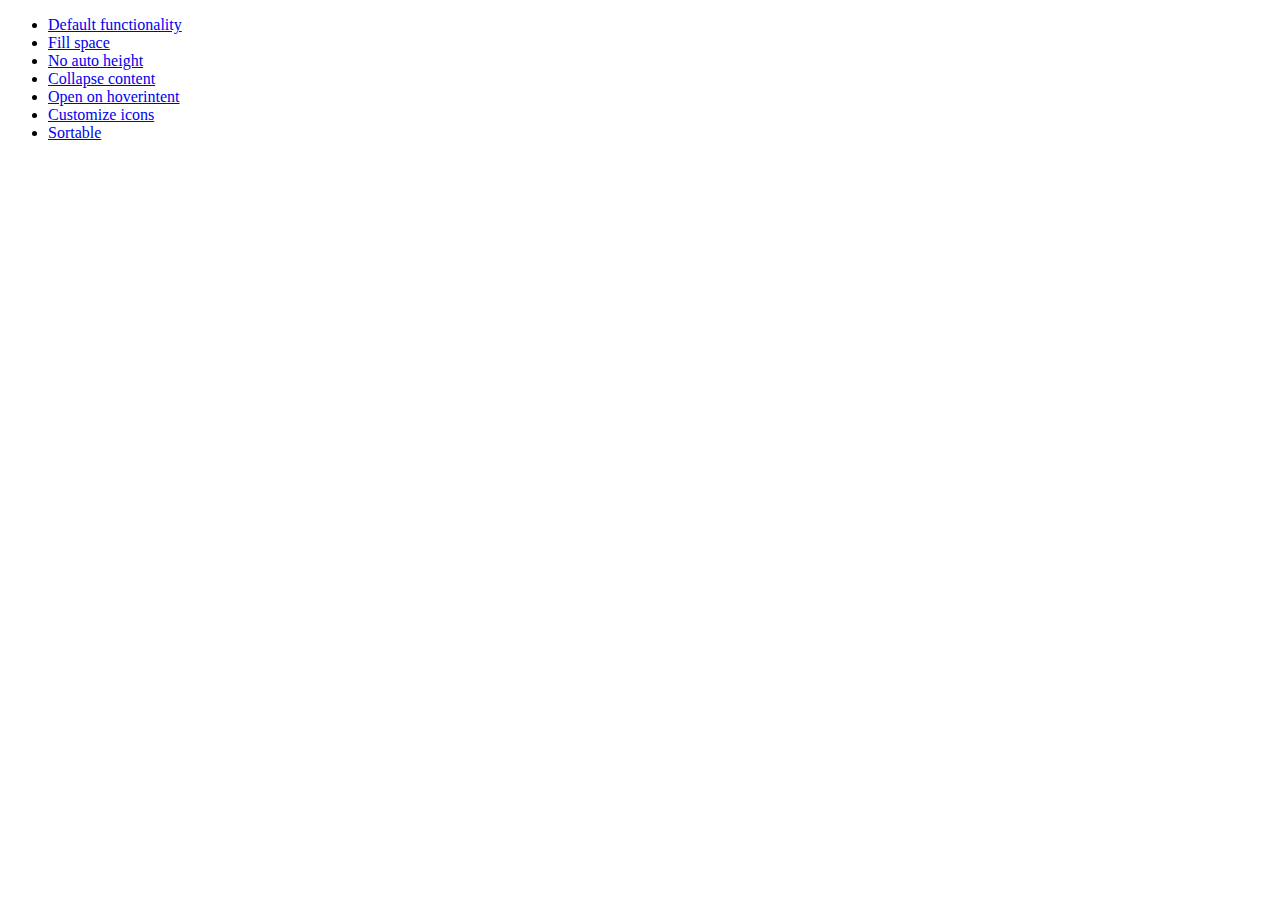
<file: Cartes/jQueryUI/development-bundle/demos/accordion/index.html>
<!doctype html>
<html lang="en">
<head>
	<meta charset="utf-8">
	<title>jQuery UI Accordion Demos</title>
</head>
<body>

<ul>
	<li><a href="default.html">Default functionality</a></li>
	<li><a href="fillspace.html">Fill space</a></li>
	<li><a href="no-auto-height.html">No auto height</a></li>
	<li><a href="collapsible.html">Collapse content</a></li>
	<li><a href="hoverintent.html">Open on hoverintent</a></li>
	<li><a href="custom-icons.html">Customize icons</a></li>
	<li><a href="sortable.html">Sortable</a></li>
</ul>

</body>
</html>
</file>
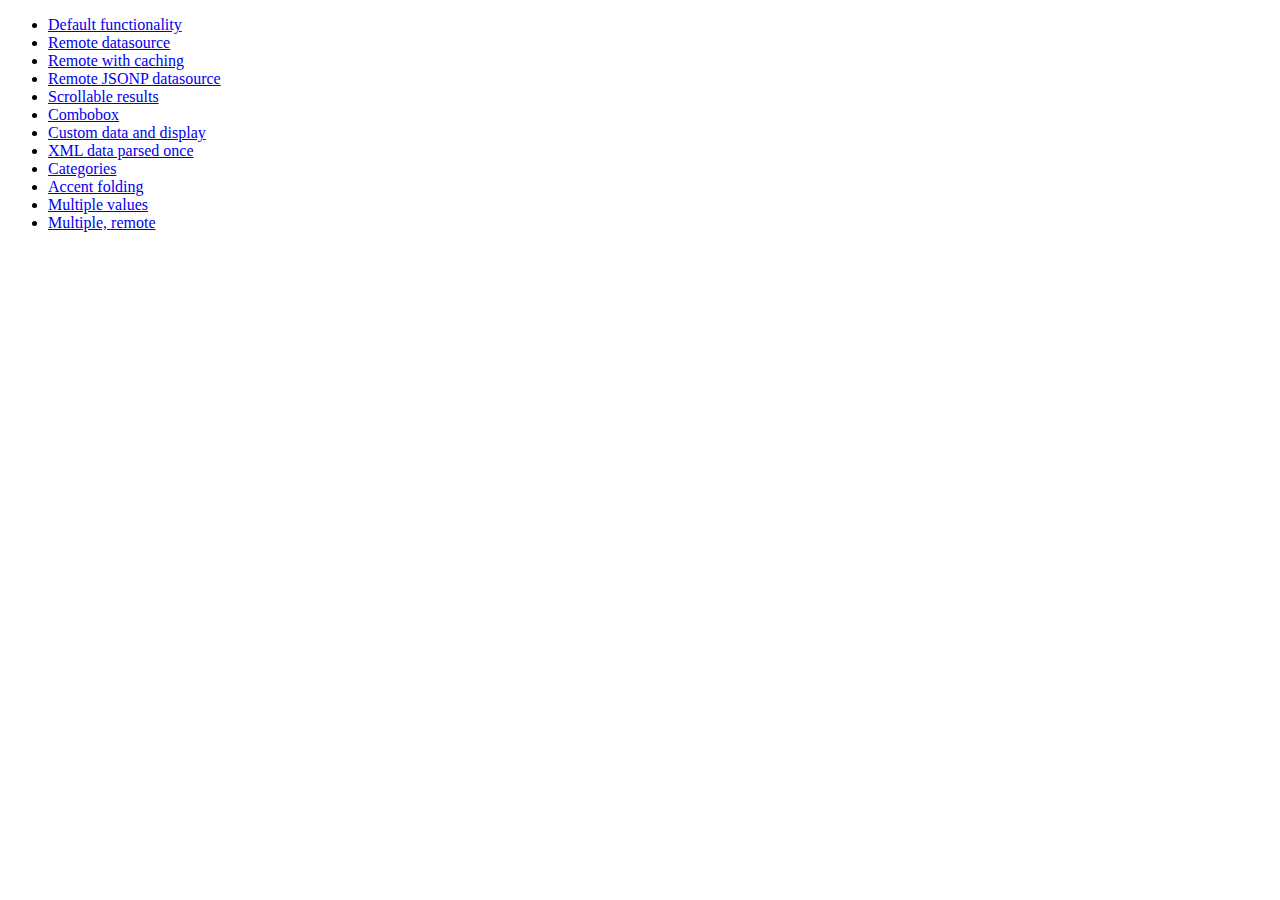
<file: Cartes/jQueryUI/development-bundle/demos/autocomplete/index.html>
<!doctype html>
<html lang="en">
<head>
	<meta charset="utf-8">
	<title>jQuery UI Autocomplete Demos</title>
</head>
<body>

<ul>
	<li><a href="default.html">Default functionality</a></li>
	<li><a href="remote.html">Remote datasource</a></li>
	<li><a href="remote-with-cache.html">Remote with caching</a></li>
	<li><a href="remote-jsonp.html">Remote JSONP datasource</a></li>
	<li><a href="maxheight.html">Scrollable results</a></li>
	<li><a href="combobox.html">Combobox</a></li>
	<li><a href="custom-data.html">Custom data and display</a></li>
	<li><a href="xml.html">XML data parsed once</a></li>
	<li><a href="categories.html">Categories</a></li>
	<li><a href="folding.html">Accent folding</a></li>
	<li><a href="multiple.html">Multiple values</a></li>
	<li><a href="multiple-remote.html">Multiple, remote</a></li>
</ul>

</body>
</html>
</file>
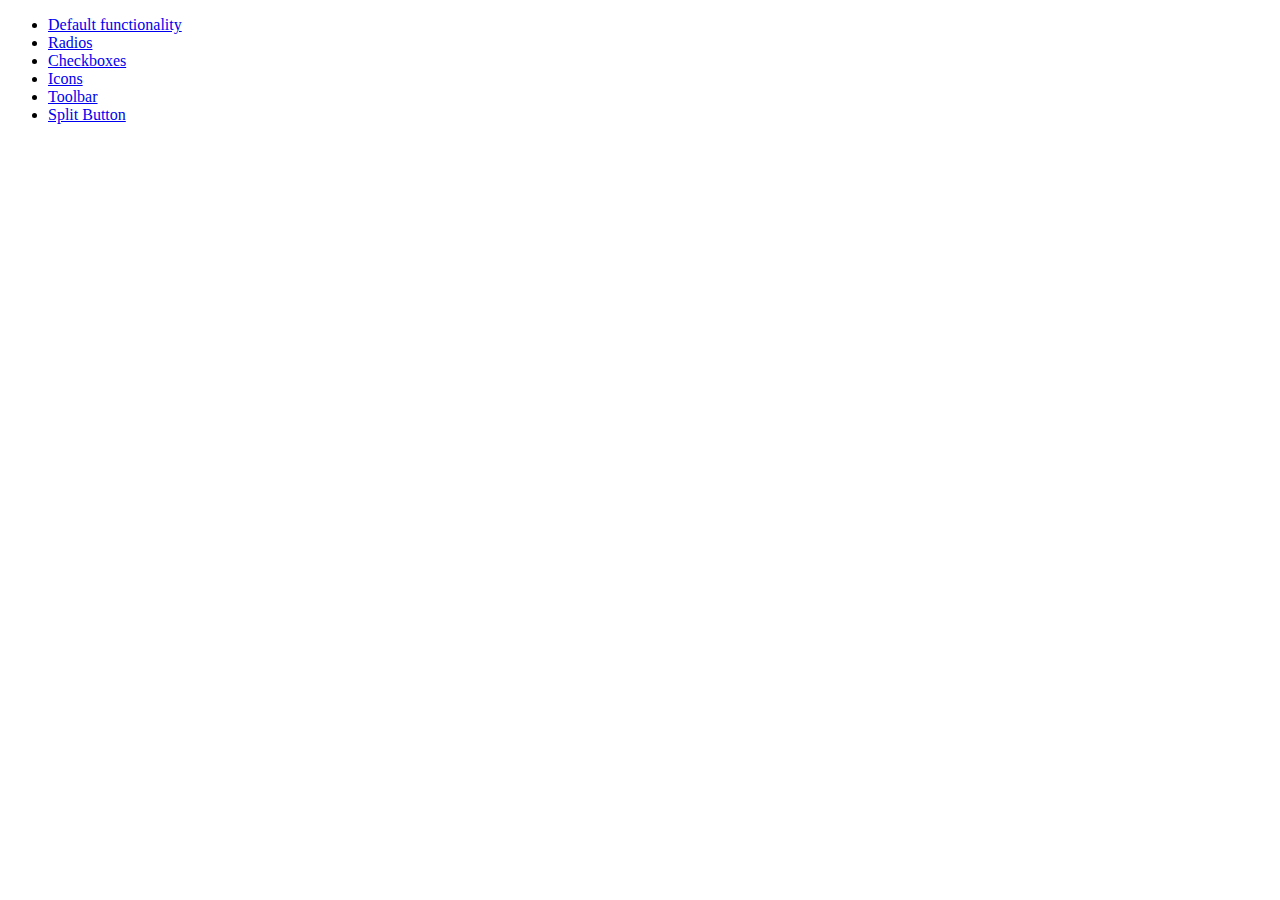
<file: Cartes/jQueryUI/development-bundle/demos/button/index.html>
<!doctype html>
<html lang="en">
<head>
	<meta charset="utf-8">
	<title>jQuery UI Button Demos</title>
</head>
<body>

<ul>
	<li><a href="default.html">Default functionality</a></li>
	<li><a href="radio.html">Radios</a></li>
	<li><a href="checkbox.html">Checkboxes</a></li>
	<li><a href="icons.html">Icons</a></li>
	<li><a href="toolbar.html">Toolbar</a></li>
	<li><a href="splitbutton.html">Split Button</a></li>
</ul>

</body>
</html>
</file>
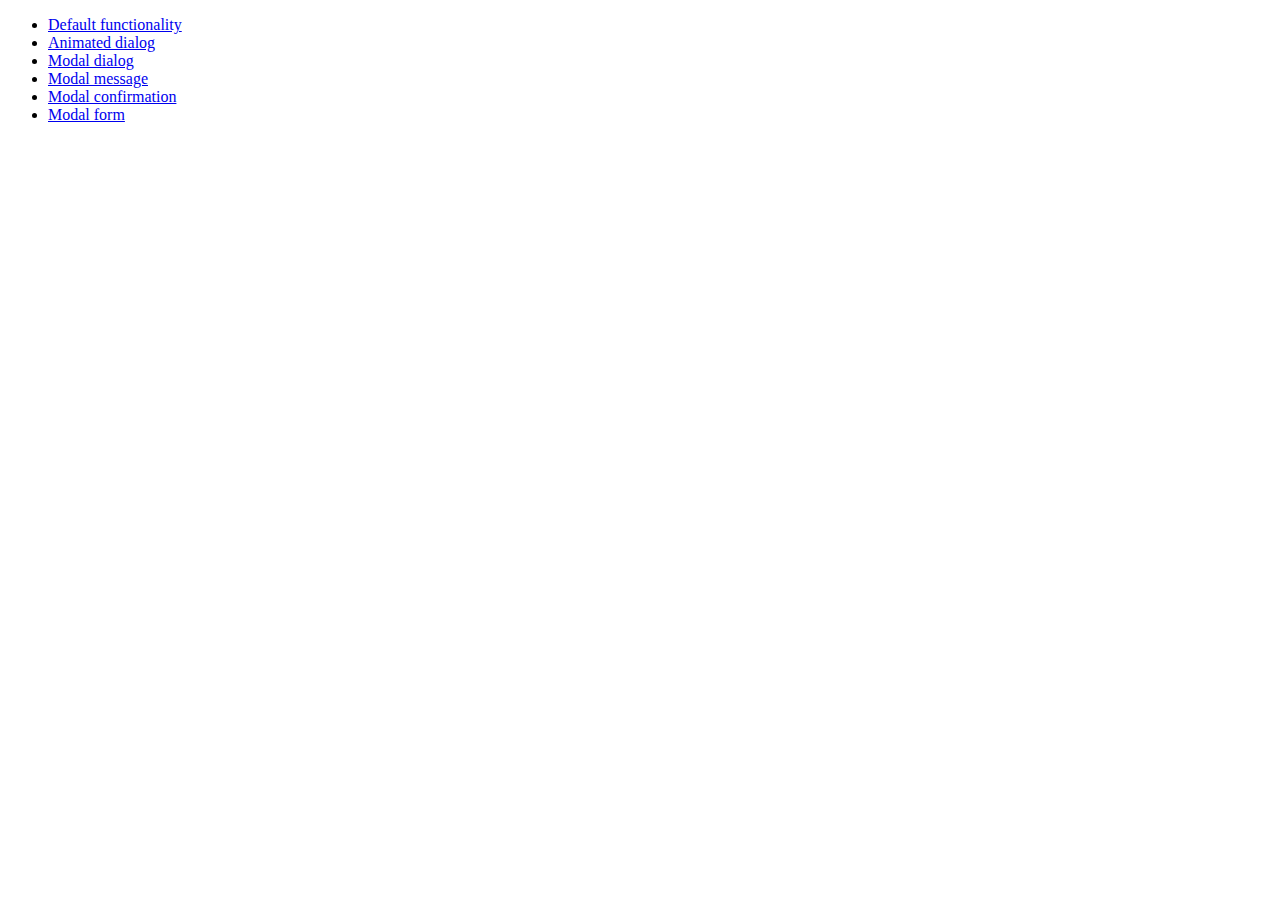
<file: Cartes/jQueryUI/development-bundle/demos/dialog/index.html>
<!doctype html>
<html lang="en">
<head>
	<meta charset="utf-8">
	<title>jQuery UI Dialog Demos</title>
</head>
<body>

<ul>
	<li><a href="default.html">Default functionality</a></li>
	<li><a href="animated.html">Animated dialog</a></li>
	<li><a href="modal.html">Modal dialog</a></li>
	<li><a href="modal-message.html">Modal message</a></li>
	<li><a href="modal-confirmation.html">Modal confirmation</a></li>
	<li><a href="modal-form.html">Modal form</a></li>
</ul>

</body>
</html>
</file>
<file: formetoi/css/style.css>
html {
    height: 100%;
}

body{
	background: url(../img/fond2.jpg) no-repeat fixed;
	width:100%;
	height:100%;
	margin: 0;
    padding: 0;
	font-family: Arial, Helvetica, sans-serif;
}

#fond{
	position: fixed;
	opacity: 0.3;
	z-index: 1;
}
#fond2{
	opacity: 1;
}

img {
	position: absolute;
	display: block;
	z-index: 700;
}

.drop{
	position: relative;
	width: 320px;
	height: 320px;
	background-color: #5697DB;
	border: 5px dashed black;	
	-webkit-border-radius: 180px;
	-khtml-border-radius: 180px;
	-moz-border-radius: 180px;
	border-radius: 180px;
	text-align: center;
}
.drop p{
	margin-top: 50%;
}



.drop .indications {
	font-size: 1.2em;
	font-weight: bold;
	color:rgb(36,42,45);
	vertical-align: middle;
	line-height:320px;
}


.hover {
	width: 320px;
	height: 320px;
	background-color: rgb(33,166,222);
	border: 5px dashed rgb(36,42,45);	
	-webkit-border-radius: 180px;
	-khtml-border-radius: 180px;
	-moz-border-radius: 180px;
	border-radius: 180px;
	text-align: center;
}


.hover .indications {
	font-size: 1.2em;
	font-weight: bold;
	color:rgb(255,255,255);
	vertical-align: middle;
	line-height:320px;
}

#chrono{
	text-align: center;
}

img.selected{
	position:static;
	margin: 0 auto;
}

.etape2{
	position: absolute;
}

#maitrise{
	position: relative;
	width: 20%;
	top: 80px;
	left: 100px;
}

#menu{
  font-family: impact;
  font-size: 22px;
  color: black;
  margin-right: 5%;
  text-decoration: none;
  padding-top: 30px;
}

#menu a{
  text-decoration: none;
}

#menu a:visited{
  text-decoration: none;
}
</file>
<file: morpion/style.css>
body {
margin: 0;
background-image:url('background.jpg');
background-size:cover;
	width: auto;
	background-repeat: repeat-y;
}


table{

margin:auto;

}

table td{
	width:230px;
	height:230px;
	background-size:100% 100%;
	text-align: center;



}

table {
	margin-top: 2%;
	border-collapse: collapse;
}






#info{
	
	margin-top: -500px;
	margin-right: 100px;
	border:2px dotted white;
	width:200px;
	color: white;
	font-family: Impact;
	font-size: 1.25em;

}

.clr {

	clear: both;
}

#gain{

	color:white;
	font-size:80px;
	font-family:Impact;
	margin-left: auto;
	margin-right: auto;
	margin-top: -15%;
	width: 690px;
	text-align: center;
	background-color:rgba(0,116,132,0.7);
}

#menu{
  font-family: impact;
  font-size: 22px;
  color: white;
  margin-right: 5%;
  text-decoration: none;
  padding-top: 30px;
}

#menu a{
  text-decoration: none;
}

#menu a:visited{
  text-decoration: none;
}
</file>
